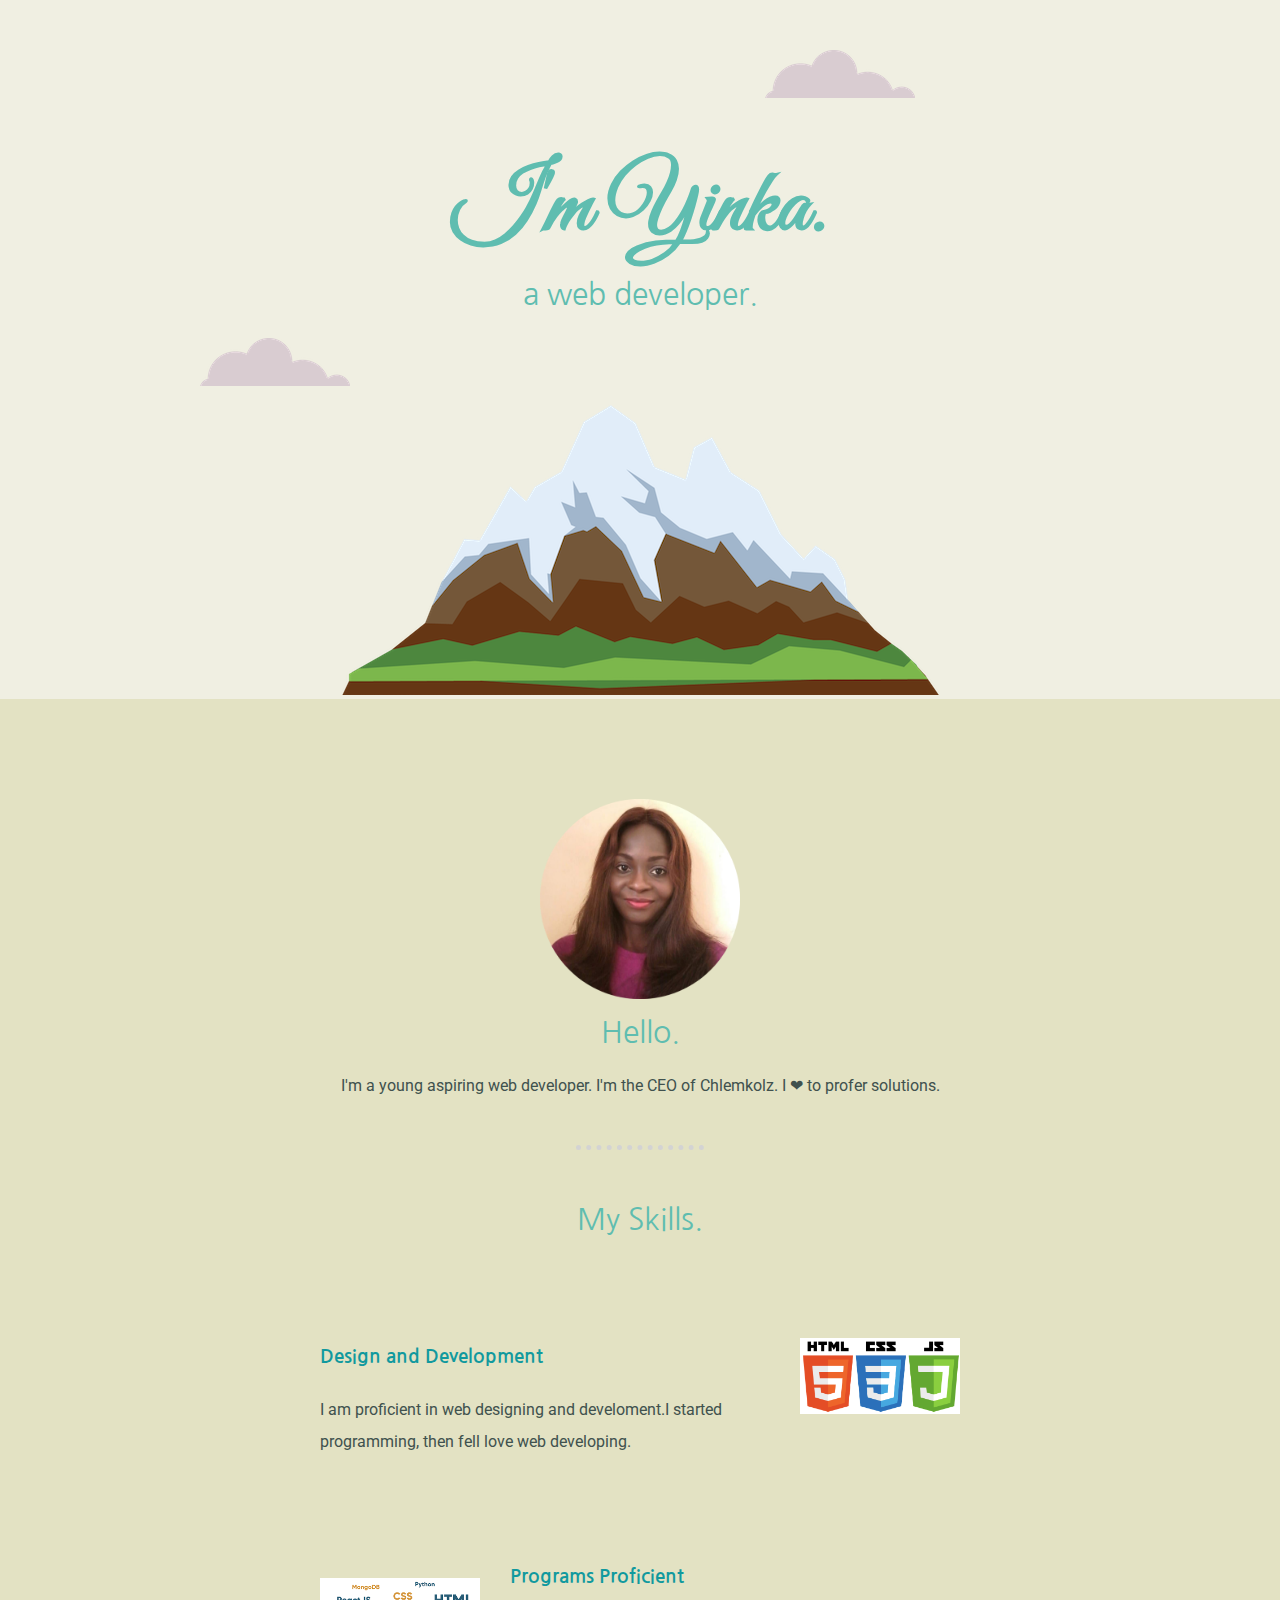
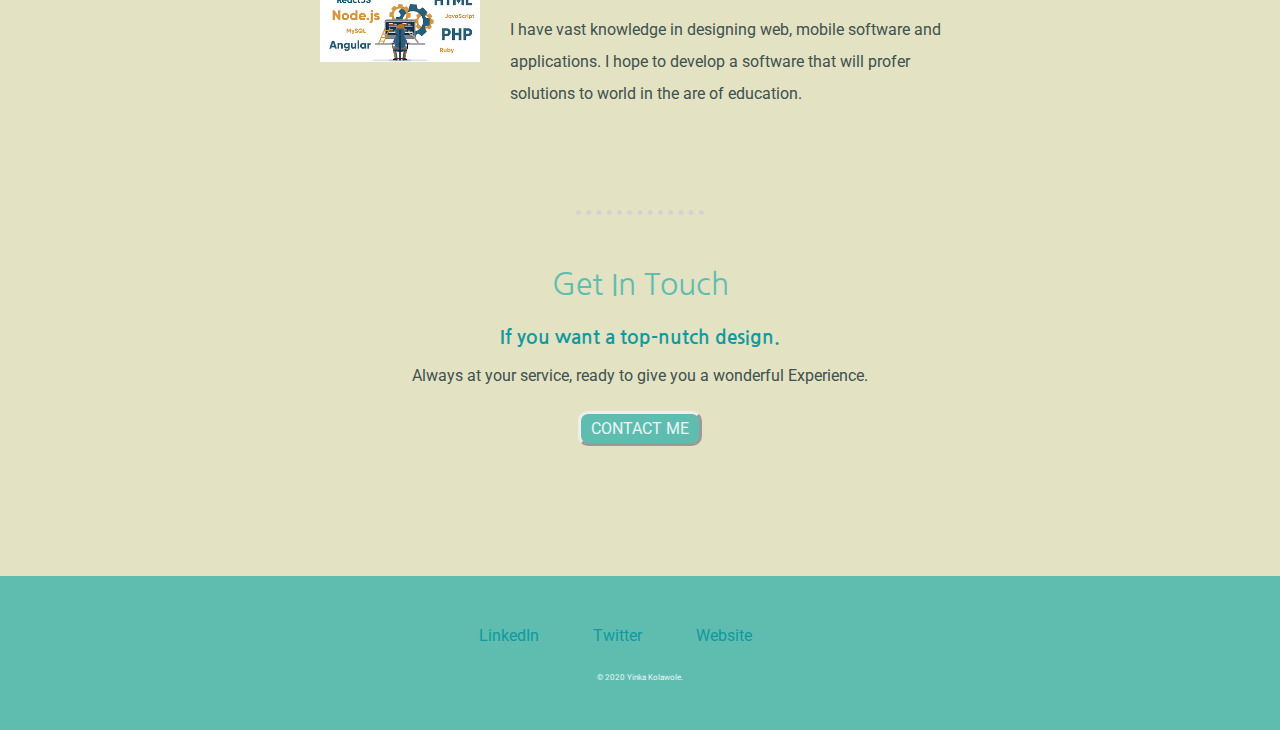
<file: index.html>
<!DOCTYPE html>
<html lang="en" dir="ltr">

<head>
  <meta charset="utf-8">
  <title>Yinka Kolawole</title>
  <link rel="stylesheet" type="text/css" href="css/styles.css">
  <link rel="icon" href="favicon.ico">
  <link href="https://fonts.googleapis.com/css2?family=Great+Vibes&family=Nanum+Gothic&family=Roboto:ital,wght@1,500&display=swap" rel="stylesheet">

</head>

<body>
  <div class="top-container">
    <img class="top-cloud" src="images/cloud.png" alt="cloud-img">
    <h1>I'm Yinka.</h1>
    <h2>a web developer.</h2>
    <img class="bottom-cloud" src="images/cloud.png" alt="cloud-img">
    <img src="images/mountain.png" alt="mountain-img">
  </div>

  <div class="middle-container">
    <div class="profile">
      <img src="images/yinka-cropped.png" alt="Yinka's picture" width="200px">
      <h2>Hello.</h2>
      <p class="biography">I'm a young aspiring web developer. I'm the CEO of Chlemkolz. I ❤ to profer solutions.</p>
    </div>
    <hr>
    <div class="skills">
      <h2>My Skills.</h2>
      <div class="skill-row">
        <img class="skill-img" src="images/skills.png" alt="program logo" width="600px">

        <h3>Design and Development</h3>
        <p>I am proficient in web designing and develoment.I started programming, then fell love web developing.</p>

      </div>
      <div class="skill-row">
        <img class="programs-img" src="images/webd.png" alt="web develoment logo" width="600px">

        <h3>Programs Proficient</h3>
        <p class="program-description">I have vast knowledge in designing web, mobile software and applications. I hope to develop a software that will profer solutions to world in the are of education.</p>

      </div>
    </div>
    <hr>
    <div class="contact-me">
      <h2>Get In Touch</h2>
      <h3>If you want a top-nutch design.</h3>
      <p>Always at your service, ready to give you a wonderful Experience.</p>
      <a class="btn" href="adeyinka.kolawole1@gmail.com">CONTACT ME</a>
    </div>
  </div>

  <div class="bottom-container">
    <a class="footer-linkedin" href="https://www.linkedin.com/">LinkedIn</a>
    <a class="footer-twitter" href="https://twitter.com/">Twitter</a>
    <a class="footer-appbrewery" href="https://www.appbrewery.co/">Website</a>
    <p class="patent">© 2020 Yinka Kolawole.</p>
  </div>
</body>

</html>
</file>
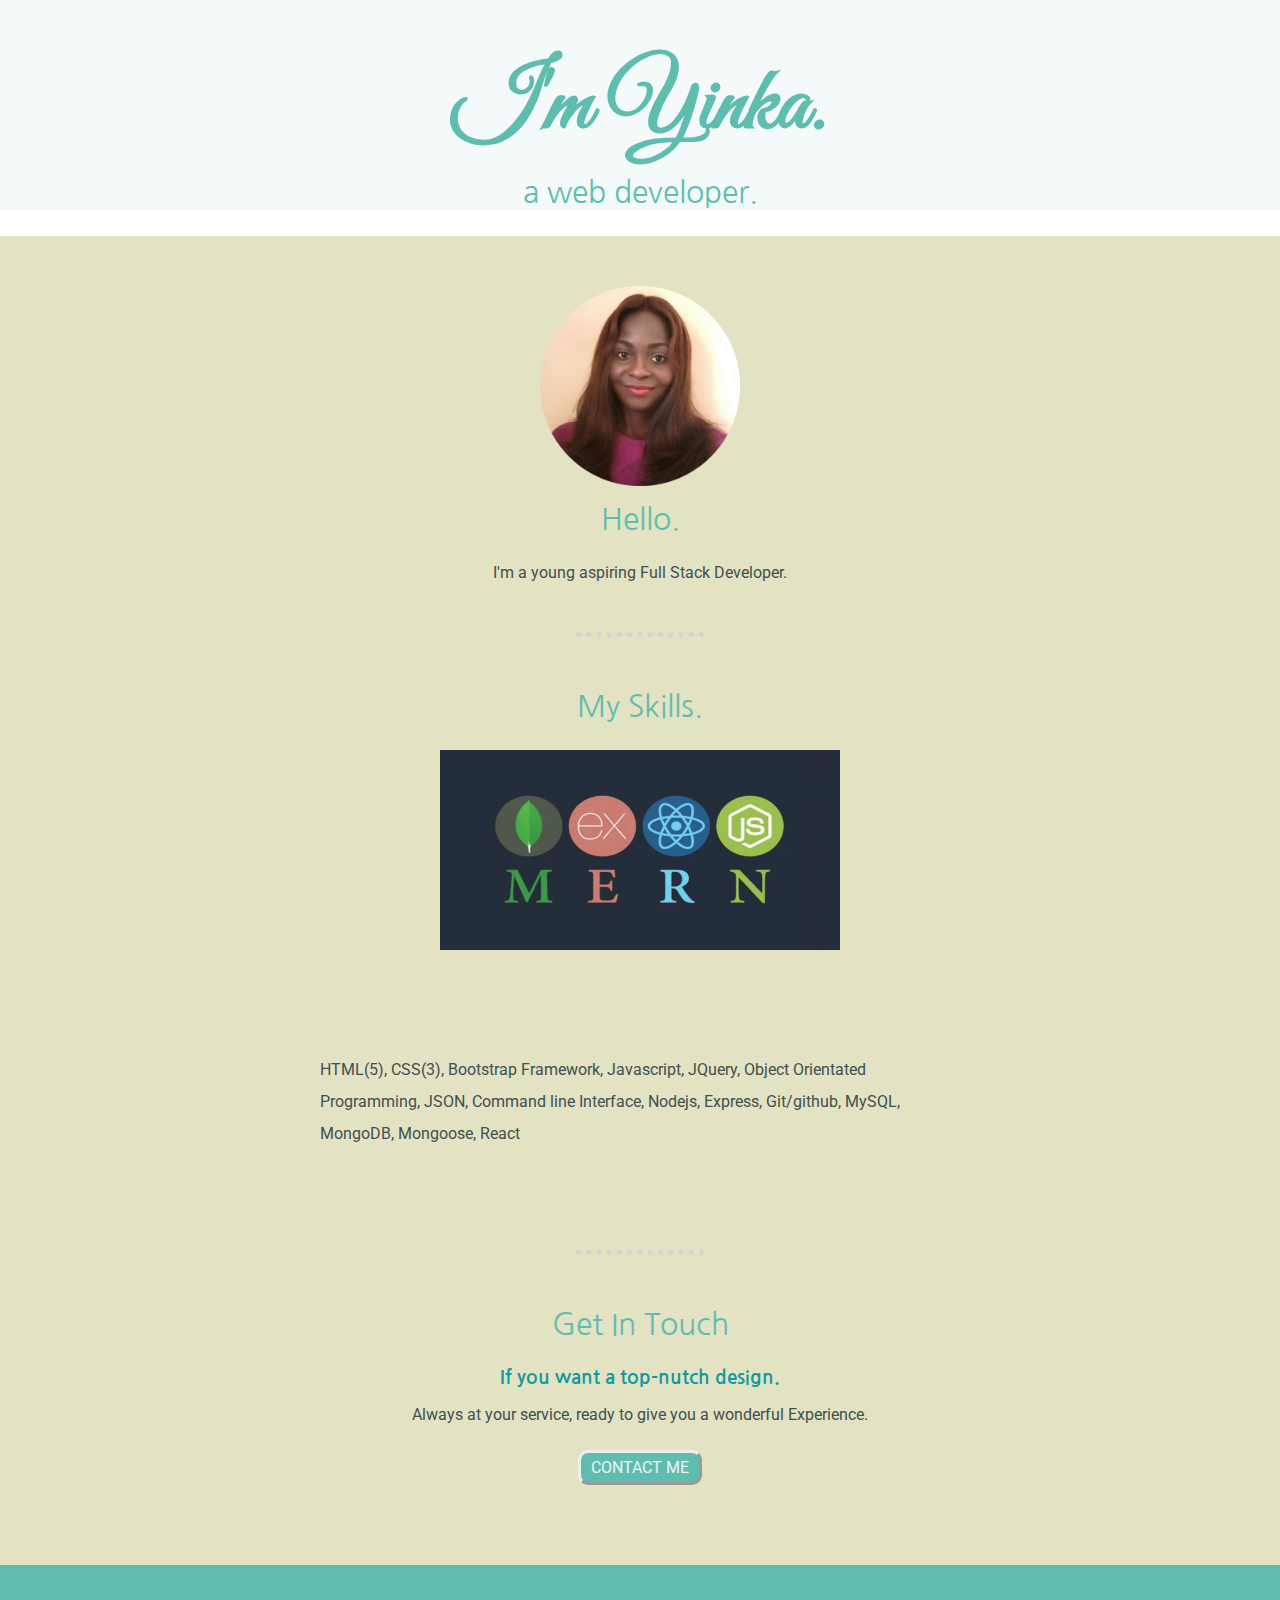
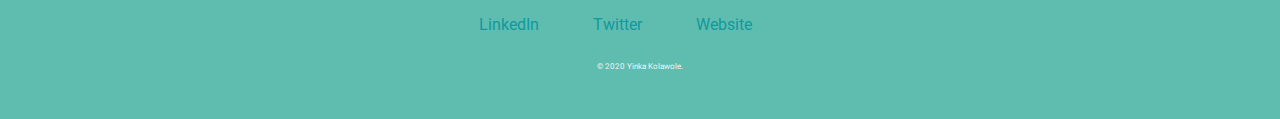
<file: cv2-master/index.html>
<!DOCTYPE html>
<html lang="en" dir="ltr">

<head>
  <meta charset="utf-8">
  <title>Yinka Kolawole</title>
  <link rel="stylesheet" type="text/css" href="css/styles.css">
  <link rel="icon" href="favicon.ico">
  <link href="https://fonts.googleapis.com/css2?family=Great+Vibes&family=Nanum+Gothic&family=Roboto:ital,wght@1,500&display=swap" rel="stylesheet">

</head>

<body>
  <div class="top-container">
<!--    <img class="top-cloud" src="images/cloud.png" alt="cloud-img">-->
    <h1>I'm Yinka.</h1>
    <h2>a web developer.</h2>
<!--    <img class="bottom-cloud" src="images/cloud.png" alt="cloud-img">-->
<!--    <img src="images/mountain.png" alt="mountain-img">-->
<!--    <img src="images/profile.jpg" alt="background-img">-->
  </div>

  <div class="middle-container">
    <div class="profile">
      <img src="images/yinka-cropped.png" alt="Yinka's picture" width="200px">
      <h2>Hello.</h2>
      <p class="biography">I'm a young aspiring Full Stack Developer. </p>
    </div>
    <hr>
    <div class="skills">
      <h2>My Skills.</h2>
      <img src="images/Mern.png" width="400px" height="200px" alt="skills-img">
      <div class="skill-row">
<!--        <img class="skill-img" src="images/skills.png" alt="program logo" width="600px">-->

<!--        <h3>Design and Development</h3>-->
<!--        <p>I am proficient in web designing and development.I started programming, then fell love web developing.</p>-->

      </div>
      <div class="skill-row">
<!--        <img class="programs-img" src="images/webd.png" alt="web development logo" width="600px">-->

<!--        <h3>Programs Proficient</h3>-->
        <p class="program-description">
          HTML(5),
          CSS(3),
          Bootstrap Framework,
          Javascript,
          JQuery,
          Object Orientated Programming,
          JSON,
          Command line Interface,
          Nodejs,
          Express,
          Git/github,
          MySQL,
          MongoDB,
          Mongoose,
          React
        </p>

      </div>
    </div>
    <hr>
    <div class="contact-me">
      <h2>Get In Touch</h2>
      <h3>If you want a top-nutch design.</h3>
      <p>Always at your service, ready to give you a wonderful Experience.</p>
      <a class="btn" href="adeyinka.kolawole1@gmail.com">CONTACT ME</a>
    </div>
  </div>

  <div class="bottom-container">
    <a class="footer-linkedIn" href="https://www.linkedin.com/">LinkedIn</a>
    <a class="footer-twitter" href="https://twitter.com/">Twitter</a>
    <a class="footer-appbrewery" href="https://www.appbrewery.co/">Website</a>
    <p class="patent">© 2020 Yinka Kolawole.</p>
  </div>
</body>

</html>
</file>
<file: css/styles.css>
body {
  color: #40514E;
  margin: 0;
  text-align: center;
  font-family: 'Roboto', sans-serif;
}

h1 {
  margin: 100px auto 0 auto;
  /* remove bottom margin*/
  font-family: 'Great Vibes', cursive;
  font-size: 90px;
  color: #5fbdb0;
  /*line-height: 2;*/
}

h2 {
  font-family: 'Nanum Gothic', sans-serif;
  font-size: 30px;
  margin-top: 10px;
  color: #5fbdb0;
  font-weight: normal;
}

h3 {
  font-family: 'Nanum Gothic', sans-serif;
  color: #11999E;
}

hr {
  border-style: none;
  border-top-style: dotted;
  border-color: #d3d3d3;
  border-width: 5px;
  width: 10%;
  margin: 50px auto 50px auto;
}

a {
  color: #11999E;
}
a:hover{
  color: #EAF6F6;
}

.top-container {
  background-color: #f0efe2;
}

.middle-container {
  background-color: #e3e2c3;
  padding:  100px 0;
}

.bottom-container {
  background-color: #5fbdb0;
  padding: 50px 0 20px 0;

}

.bottom-cloud {
  position: absolute;
  left: 200px;
}

.top-cloud {
  position: relative;
  left: 200px;
  top: 50px;
}
.biography{
  width: 3;
  margin: inherit;
}

.skill-row {
  margin: 100px auto 100px auto;
  /*I changed display to inline-block and it also worked well*/
  text-align: left;
  width: 50%;
  line-height: 2;
}

.programs-img {
  width: 25%;
  float: left;
  margin-right: 30px;
  padding-top: 20px;
  padding-bottom: 20px;
}

.skill-img {
  width: 25%;
  float: right;
  margin-left: 30px;
}

/*.program-description{
clear: left;
}*/

.btn{
  text-decoration: none;
  background-color:#5fbdb0;
  color:#EAF6F6;
  display:inline-block;
  padding: 5px 10px;
  margin: 10px 0 30px 0;
  border-style: outset;
  border-radius:10px;
}
.btn:hover{
  background: #1dd3bd;
}

.footer-linkedin {
  margin-right: 50px;
  text-decoration: none;

}

.footer-twitter {
  margin-right: 50px;
  text-decoration: none;
}

.footer-appbrewery {
  margin-right: 50px;
  text-decoration: none;
}
.patent{
 color: #EAF6F6;
    padding-bottom: 20px;
    padding-top: 20px;
    font-size: 8px;
}
</file>
<file: cv2-master/css/styles.css>
body {
  color: #40514E;
  margin: 0;
  text-align: center;
  font-family: 'Roboto', sans-serif;
}

h1 {
  margin: 0 auto 0 auto;
  /* remove bottom margin*/
  font-family: 'Great Vibes', cursive;
  font-size: 90px;
  color: #5fbdb0;
  padding-top: 50px;
  /*line-height: 2;*/
}

h2 {
  font-family: 'Nanum Gothic', sans-serif;
  font-size: 30px;
  margin-top: 10px;
  color: #5fbdb0;
  font-weight: normal;
}

h3 {
  font-family: 'Nanum Gothic', sans-serif;
  color: #11999E;
}

hr {
  border-style: none;
  border-top-style: dotted;
  border-color: #d3d3d3;
  border-width: 5px;
  width: 10%;
  margin: 50px auto 50px auto;
}

a {
  color: #11999E;
}
a:hover{
  color: #EAF6F6;
}

.top-container {
  background-color: #f4f9f9;
}

.middle-container {
  background-color: #e3e2c3;
  padding:  50px 0;
}

.bottom-container {
  background-color: #5fbdb0;
  padding: 50px 0 20px 0;

}

/*.bottom-cloud {*/
/*  position: absolute;*/
/*  left: 200px;*/
/*}*/

/*.top-cloud {*/
/*  position: relative;*/
/*  left: 200px;*/
/*  top: 50px;*/
/*}*/
.biography{
  width: 3;
  margin: inherit;
}

.skill-row {
  margin: 100px auto 100px auto;
  /*I changed display to inline-block and it also worked well*/
  text-align: left;
  width: 50%;
  line-height: 2;
}

.programs-img {
  width: 25%;
  float: left;
  margin-right: 30px;
  padding-top: 20px;
  padding-bottom: 20px;
}

.skill-img {
  width: 25%;
  float: right;
  margin-left: 30px;
}

/*.program-description{
clear: left;
}*/

.btn{
  text-decoration: none;
  background-color:#5fbdb0;
  color:#EAF6F6;
  display:inline-block;
  padding: 5px 10px;
  margin: 10px 0 30px 0;
  border-style: outset;
  border-radius:10px;
}
.btn:hover{
  background: #1dd3bd;
}

.footer-linkedIn {
  margin-right: 50px;
  text-decoration: none;

}

.footer-twitter {
  margin-right: 50px;
  text-decoration: none;
}

.footer-appbrewery {
  margin-right: 50px;
  text-decoration: none;
}
.patent{
 color: #EAF6F6;
    padding-bottom: 20px;
    padding-top: 20px;
    font-size: 8px;
}
</file>
